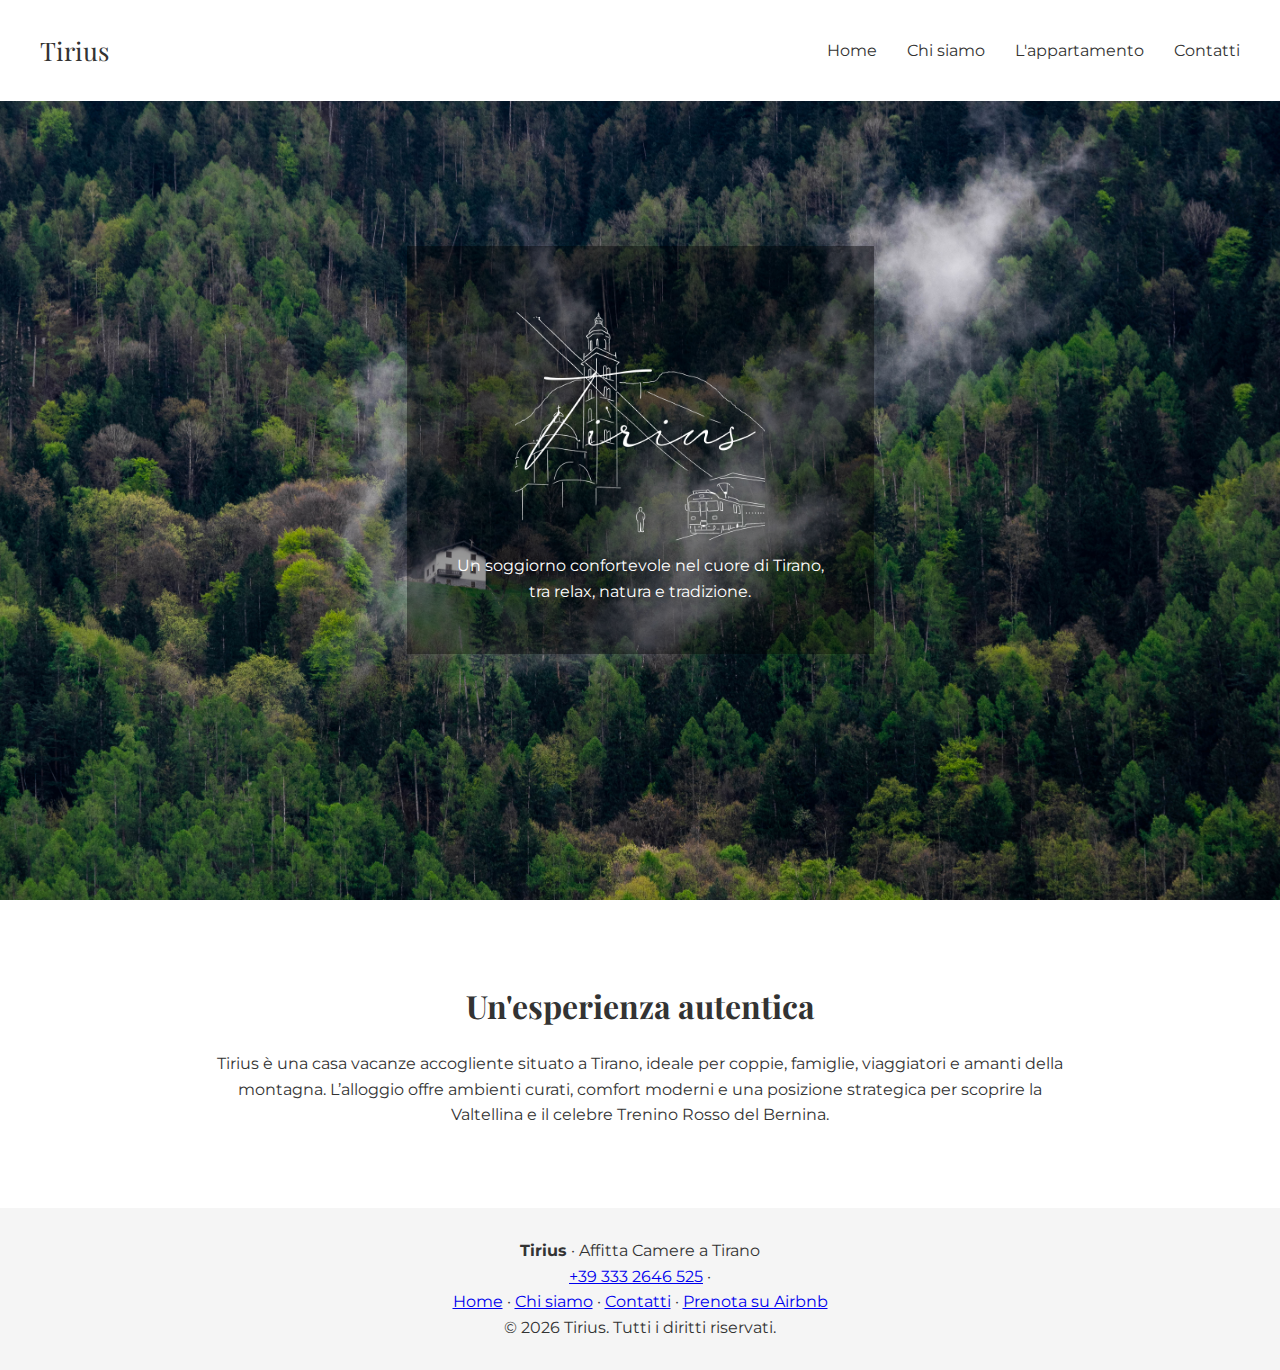
<file: index.html>
<!DOCTYPE html>
<html lang="it">
<head>
  <meta charset="UTF-8">
  <meta name="viewport" content="width=device-width, initial-scale=1.0">
  <title>Tirius – Affitta Camere</title>
  <link rel="stylesheet" href="css/style.css">
  <link rel="icon" href="tirius_w.png" type="image/png">

</head>
<body>

<header class="navbar">
  <div class="logo"> <a href="index.html">Tirius</a></div>

  <div class="menu-wrapper">
    <button class="menu-btn" id="menuBtn">Menu ▾</button>

    <nav class="dropdown-menu" id="dropdownMenu">
      <a href="index.html">Home</a>
      <a href="chi-siamo.html">Chi siamo</a>
      <a href="appartamento.html">L'appartamento</a>
      <a href="contatti.html">Contatti</a>
    </nav>
  </div>
</header>

<section class="hero">
  <div class="hero-text">
    <img src="tirius_w.png" style="height:250px;">

    <p>
  Un soggiorno confortevole nel cuore di Tirano,<br>
  tra relax, natura e tradizione.
</p>
  </div>
</section>

<section class="section">
  <h2>Un'esperienza autentica</h2>
  <p>
  Tirius è una casa vacanze accogliente situato a Tirano,
  ideale per coppie, famiglie, viaggiatori e amanti della montagna.
  L’alloggio offre ambienti curati, comfort moderni e
  una posizione strategica per scoprire la Valtellina
  e il celebre Trenino Rosso del Bernina.
</p>

</section>

<footer class="site-footer">
  <div class="footer-content">

    <p class="footer-brand">
      <strong>Tirius</strong> · Affitta Camere a Tirano
    </p>

    <p>
      <a href="tel:+393332646 525">+39 333 2646 525</a> ·
    </p>

    <p class="footer-links">
      <a href="index.html">Home</a> ·
      <a href="chi-siamo.html">Chi siamo</a> ·
      <a href="contatti.html">Contatti</a> ·
      <a href="https://www.airbnb.it/rooms/1296370680747526223" target="_blank">
        Prenota su Airbnb
      </a>
    </p>

    <p class="footer-copy">
      © 2026 Tirius. Tutti i diritti riservati.
    </p>

  </div>
</footer>

<script src="js/script.js"></script>
</body>
</html>
</file>
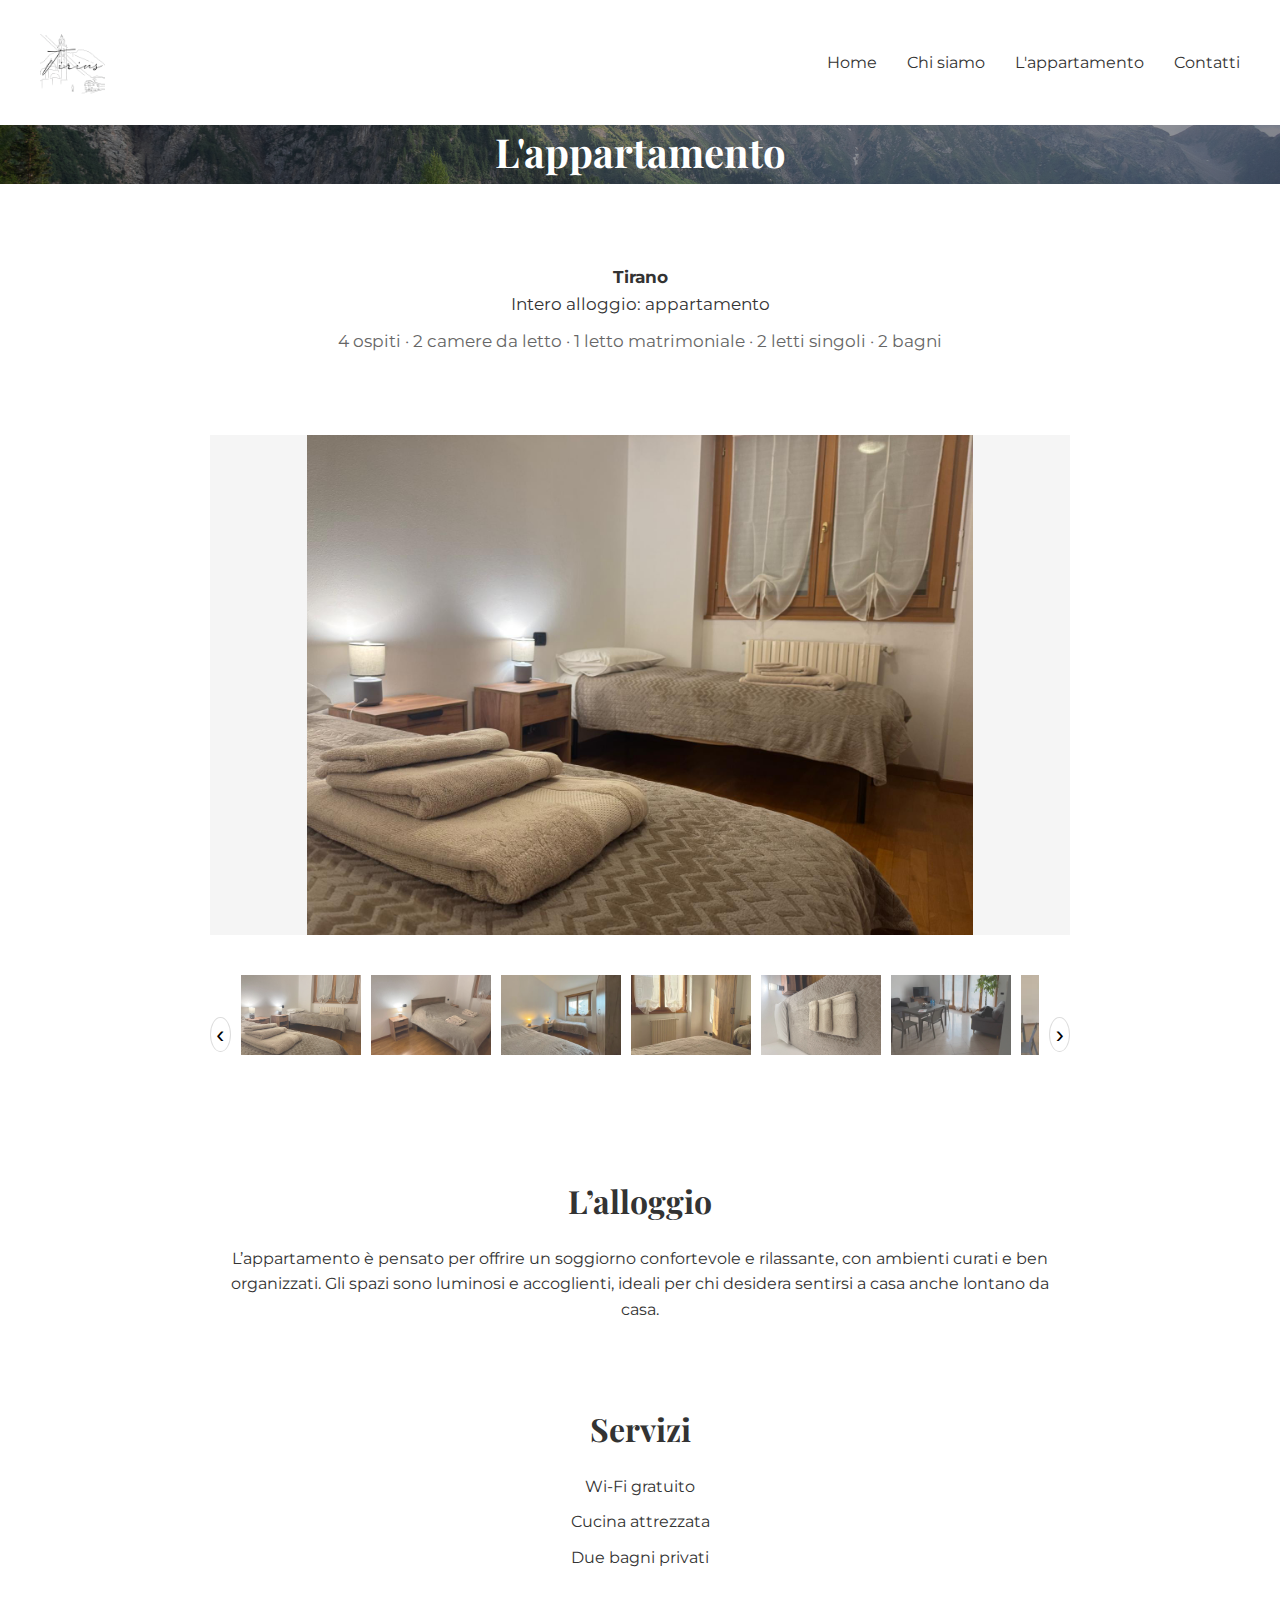
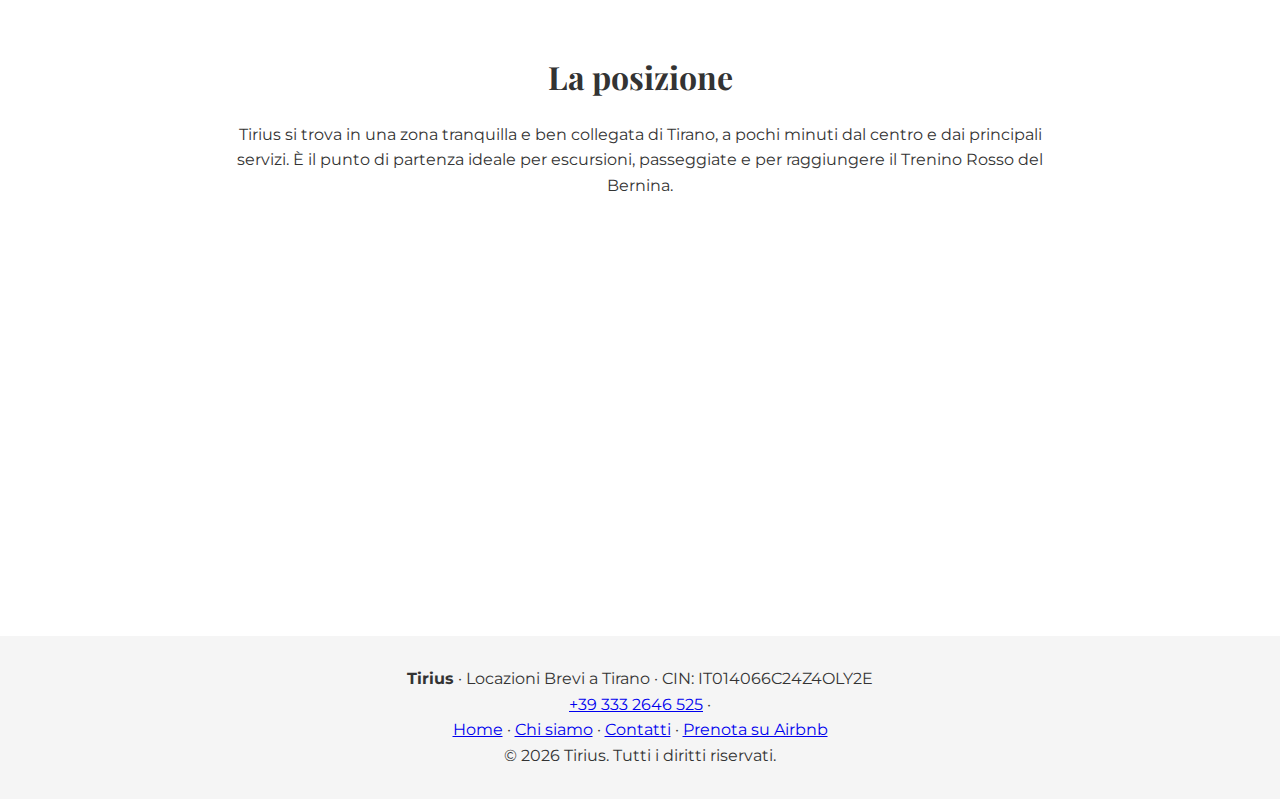
<file: appartamento.html>
<!DOCTYPE html>
<html lang="it">
<head>
  <meta charset="UTF-8">
  <meta name="viewport" content="width=device-width, initial-scale=1.0">
  <title>L'appartamento – Tirius</title>
  <link rel="stylesheet" href="css/style.css">
    <link rel="icon" href="t.png" type="image/png">
</head>
<body>


<header class="navbar">
      <div class="logo">
    <a href="index.html">
      <img 
        src="tirius.png"
        alt="Tirius"
        style="
          height: 65px;
          width: auto;
          display: block;
        "
      >
    </a>
  </div>

  <div class="menu-wrapper">
    <button class="menu-btn" id="menuBtn">Menu ▾</button>

    <nav class="dropdown-menu" id="dropdownMenu">
      <a href="index.html">Home</a>
      <a href="chi-siamo.html">Chi siamo</a>
      <a href="appartamento.html">L'appartamento</a>
      <a href="contatti.html">Contatti</a>
    </nav>
  </div>
</header>

<main>

<section class="page-hero">
  <h1>L'appartamento</h1>
</section>

<section class="section apartment-info">
  <p><strong>Tirano</strong></p>
  <p>Intero alloggio: appartamento</p>

  <p class="apartment-details">
    4 ospiti · 2 camere da letto · 1 letto matrimoniale · 2 letti singoli · 2 bagni
  </p>
</section>


<section class="section apartment">
  <div class="gallery">
  <img 
    src="img/1.jpeg" 
    alt="Appartamento" 
    class="gallery-main" 
    id="mainImage"
  >

<div class="gallery-thumbs-wrapper">
  <button class="thumb-arrow left" id="thumbPrev">‹</button>

  <div class="gallery-thumbs" id="thumbs">
    <img src="img/1.jpeg" alt="">
     <img src="img/3.jpeg" alt="">
     <img src="img/6.jpg" alt="">
     <img src="img/4.jpg" alt="">
    <img src="img/2.jpeg" alt="">
    <img src="img/4.jpeg" alt="">
    <img src="img/3.jpg" alt="">   
     <img src="img/5.jpeg" alt="">
    <img src="img/6.jpeg" alt="">
       <img src="img/7.jpeg" alt="">
    <img src="img/8.jpeg" alt="">
  </div>

  <button class="thumb-arrow right" id="thumbNext">›</button>
</div>

</div>

<section class="section">
  <h2>L’alloggio</h2>
  <p>
    L’appartamento è pensato per offrire un soggiorno confortevole
    e rilassante, con ambienti curati e ben organizzati.
    Gli spazi sono luminosi e accoglienti, ideali per chi desidera
    sentirsi a casa anche lontano da casa.
  </p>
</section>


 <section class="section apartment">
 <h2>Servizi</h2>
  <ul class="services">
    <li>Wi-Fi gratuito</li>
    <li>Cucina attrezzata</li>
    <li>Due bagni privati</li>
  </ul>
</section>

<section class="section location">
  <h2>La posizione</h2>

  <p>
    Tirius si trova in una zona tranquilla e ben collegata di Tirano,
    a pochi minuti dal centro e dai principali servizi.
    È il punto di partenza ideale per escursioni,
    passeggiate e per raggiungere il Trenino Rosso del Bernina.
  </p>

<iframe
  src="https://www.google.com/maps/embed?pb=!1m18!1m12!1m3!1d2791.672530786354!2d10.16829927655305!3d46.21722547110124!2m3!1f0!2f0!3f0!3m2!1i1024!2i768!4f13.1!3m3!1m2!1s0x4783bd9042f72ccb:0x3e3b3bd56244677c!2sCasa%20Vacanze%20Tirius!5e0!3m2!1sit!2sit!4v1769070000000"
  width="100%"
  height="350"
  style="border:0;"
  loading="lazy"
  referrerpolicy="no-referrer-when-downgrade">
</iframe>

</section>

</main>
<footer class="site-footer">
  <div class="footer-content">

    <p class="footer-brand">
      <strong>Tirius</strong> · Locazioni Brevi a Tirano · CIN: IT014066C24Z4OLY2E
    </p>

    <p>
      <a href="tel:+393332646 525">+39 333 2646 525</a> ·
    </p>

    <p class="footer-links">
      <a href="index.html">Home</a> ·
      <a href="chi-siamo.html">Chi siamo</a> ·
      <a href="contatti.html">Contatti</a> ·
      <a href="https://www.airbnb.it/rooms/1296370680747526223" target="_blank">
        Prenota su Airbnb
      </a>
    </p>

    <p class="footer-copy">
      © 2026 Tirius. Tutti i diritti riservati.
    </p>

  </div>
</footer>

<script src="js/script.js"></script>
</body>
</html>
</file>
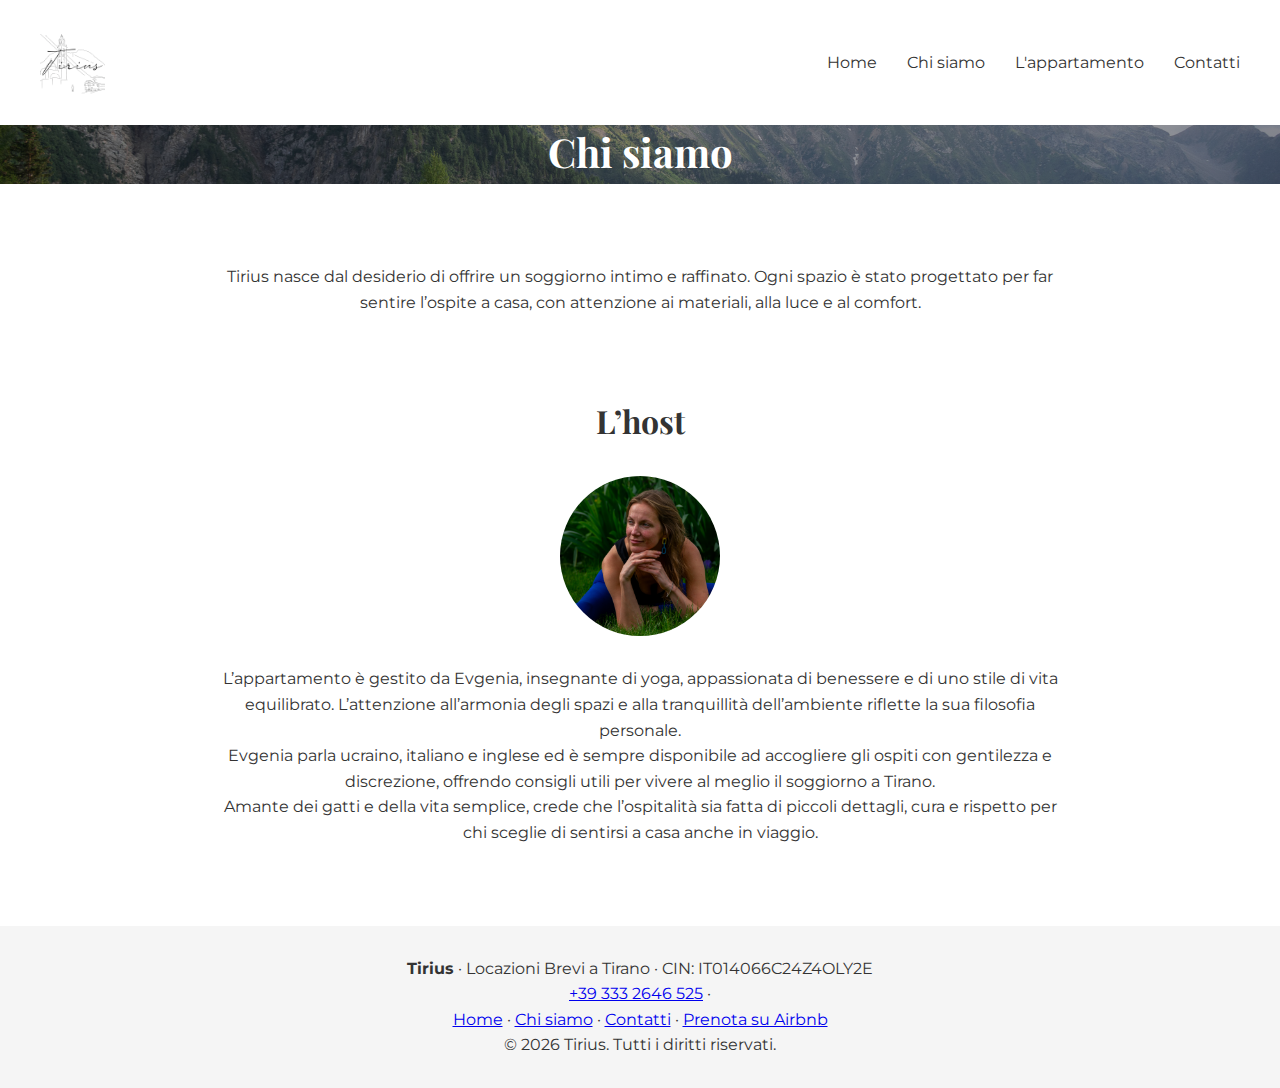
<file: chi-siamo.html>
<!DOCTYPE html>
<html lang="it">
<head>
  <meta charset="UTF-8">
  <meta name="viewport" content="width=device-width, initial-scale=1.0">
  <title>Chi siamo – Tirius</title>
  <link rel="stylesheet" href="css/style.css">
  <link rel="icon" href="t.png" type="image/png">
</head>
<body>


<header class="navbar">
      <div class="logo">
    <a href="index.html">
      <img 
        src="tirius.png"
        alt="Tirius"
        style="
          height: 65px;
          width: auto;
          display: block;
        "
      >
    </a>
  </div>

  <div class="menu-wrapper">
    <button class="menu-btn" id="menuBtn">Menu ▾</button>

    <nav class="dropdown-menu" id="dropdownMenu">
      <a href="index.html">Home</a>
      <a href="chi-siamo.html">Chi siamo</a>
      <a href="appartamento.html">L'appartamento</a>
      <a href="contatti.html">Contatti</a>
    </nav>
  </div>
</header>

<main>
<section class="page-hero">
  <h1>Chi siamo</h1>
</section>

<section class="section">
  <p>
    Tirius nasce dal desiderio di offrire un soggiorno intimo e raffinato.
    Ogni spazio è stato progettato per far sentire l’ospite a casa,
    con attenzione ai materiali, alla luce e al comfort.
  </p>
</section>

<section class="section host">
  <h2>L’host</h2>
   <div class="host-photo">
    <img src="img/host.jpg" alt="Evgenia – Host di Tirius">
  </div>

  <p>
    L’appartamento è gestito da Evgenia, insegnante di yoga,
    appassionata di benessere e di uno stile di vita equilibrato.
    L’attenzione all’armonia degli spazi e alla tranquillità
    dell’ambiente riflette la sua filosofia personale.
  </p>

  <p>
    Evgenia parla ucraino, italiano e inglese ed è sempre disponibile
    ad accogliere gli ospiti con gentilezza e discrezione,
    offrendo consigli utili per vivere al meglio il soggiorno a Tirano.
  </p>

  <p>
    Amante dei gatti e della vita semplice, crede che
    l’ospitalità sia fatta di piccoli dettagli,
    cura e rispetto per chi sceglie di sentirsi a casa anche in viaggio.
  </p>
</section>

</main>
<footer class="site-footer">
  <div class="footer-content">

    <p class="footer-brand">
      <strong>Tirius</strong> · Locazioni Brevi a Tirano · CIN: IT014066C24Z4OLY2E 
    </p>

    <p>
      <a href="tel:+393332646 525">+39 333 2646 525</a> ·
    </p>

    <p class="footer-links">
      <a href="index.html">Home</a> ·
      <a href="chi-siamo.html">Chi siamo</a> ·
      <a href="contatti.html">Contatti</a> ·
      <a href="https://www.airbnb.it/rooms/1296370680747526223" target="_blank">
        Prenota su Airbnb
      </a>
    </p>

    <p class="footer-copy">
      © 2026 Tirius. Tutti i diritti riservati.
    </p>

  </div>
</footer>

<script src="js/script.js"></script>
</body>
</html>
</file>
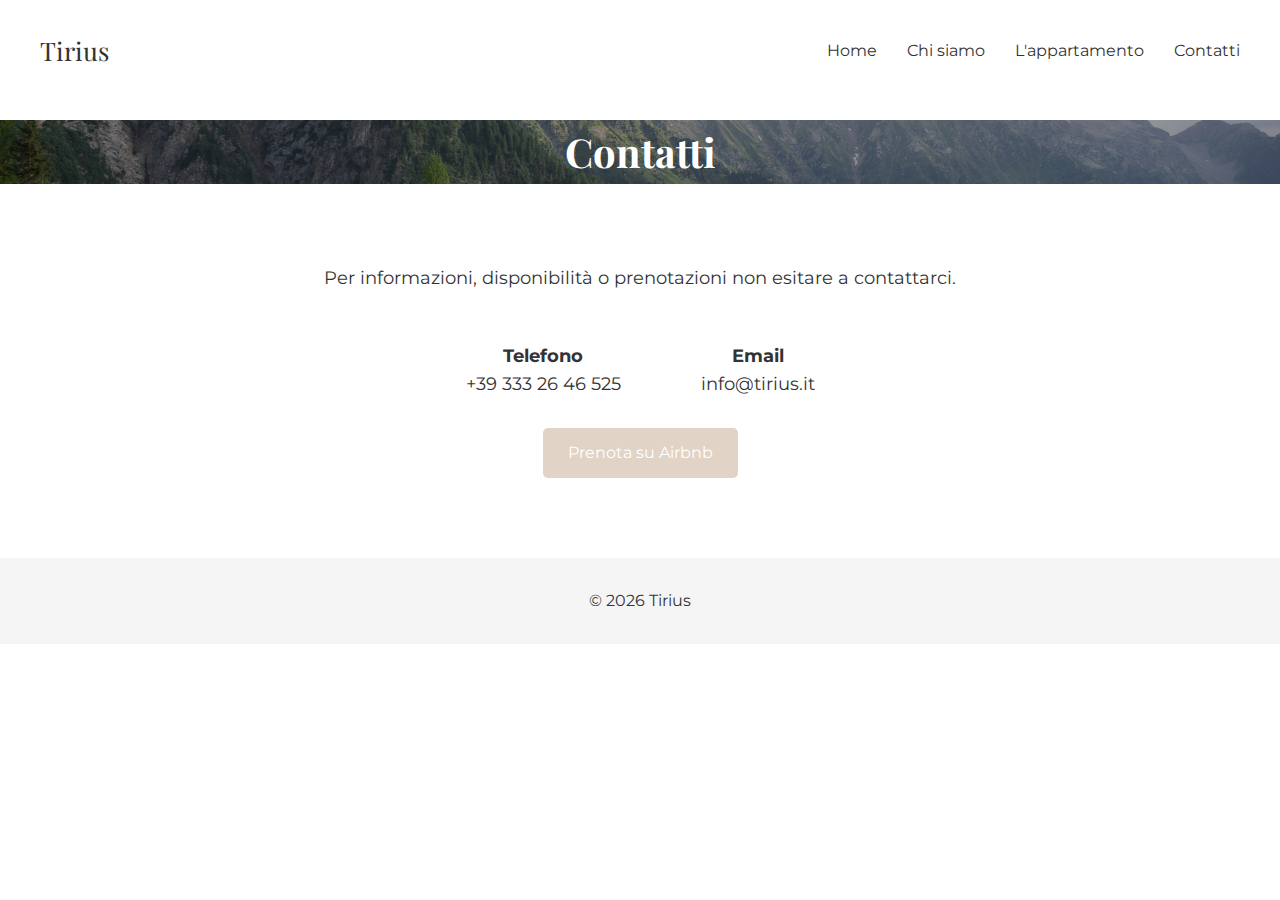
<file: contatti.html>
<!DOCTYPE html>
<html lang="it">
<head>
  <meta charset="UTF-8">
  <meta name="viewport" content="width=device-width, initial-scale=1.0">
  <title>Contatti – Tirius</title>
  <link rel="stylesheet" href="css/style.css">
  <link rel="icon" href="tirius_w.png" type="image/png">
</head>
<body>


<header class="navbar">
   <div class="logo"> <a href="index.html">Tirius</a></div>
  <div class="menu-wrapper">
    <button class="menu-btn" id="menuBtn">Menu ▾</button>

    <nav class="dropdown-menu" id="dropdownMenu">
      <a href="index.html">Home</a>
      <a href="chi-siamo.html">Chi siamo</a>
      <a href="appartamento.html">L'appartamento</a>
      <a href="contatti.html">Contatti</a>
    </nav>
  </div>
</header>

<main>
<section class="page-hero">
  <h1>Contatti</h1>
</section>

<section class="section contact">

  <p class="contact-intro">
    Per informazioni, disponibilità o prenotazioni  
    non esitare a contattarci.
  </p>

  <div class="contact-box">
    <p>
      <strong>Telefono</strong><br>
      <a href="tel:+ 39 333 2646 525 ">+39 333 26 46 525 </a>
    </p>

    <p>
      <strong>Email</strong><br>
      <a href="mailto:info@tirius.it">info@tirius.it</a>
    </p>



  </div>

          <a 
      href="https://www.airbnb.it/rooms/1296370680747526223"
      target="_blank"
      class="airbnb-btn"
    >
      Prenota su Airbnb
    </a>
</section>
</main>
<footer>
  <p>© 2026 Tirius</p>
</footer>

<script src="js/script.js"></script>
</body>
</html>
</file>
<file: css/style.css>
@import url('https://fonts.googleapis.com/css2?family=Playfair+Display:wght@500&family=Montserrat:wght@300;400&display=swap');

/* RESET */
* {
  margin: 0;
  padding: 0;
  box-sizing: border-box;
}

main {
  padding-top: 120px;
}

/* BASE */
body {
  font-family: 'Montserrat', sans-serif;
  color: #333;
  background: #fff;
  line-height: 1.6;
}

/* NAVBAR */
.navbar {
  position: fixed;        /* ⬅️ FISSA */
  top: 0;
  left: 0;
  width: 100%;
  display: flex;
  justify-content: space-between;
  align-items: center;
  padding: 30px 40px;
  background: white;      /* ⬅️ OBBLIGATORIO */
  z-index: 1000;          /* ⬅️ sopra tutto */
}

.logo {
  font-family: 'Playfair Display', serif;
  font-size: 1.6rem;
}

/* LOGO LINK RESET */
.logo a {
  text-decoration: none;      /* niente sottolineatura */
  color: inherit;             /* usa il colore del logo */
}


.navbar > nav {
  display: flex;
  gap: 30px;
}
.navbar nav a {
  text-decoration: none;
  color: #333;
  font-size: 1rem;
}

/* HERO HOME */
.hero {
  min-height: 100vh;                  /* meglio di height */
  background-image: url("../img/intro.jpg");
  background-position: center;
  background-size: cover;
  background-repeat: no-repeat;

  display: flex;
  justify-content: center;
  align-items: center;
}

.hero-text {
  background: rgba(0,0,0,0.4);
  color: #fff;
  padding: 50px;
  text-align: center;
}

.hero-text h1 {
  font-family: 'Playfair Display', serif;
  font-size: 3rem;
  margin-bottom: 10px;
}

/* PAGE HERO */
.page-hero {

  background: 
    linear-gradient(rgba(0,0,0,0.35), rgba(0,0,0,0.35)),
    url("../img/outro.jpg") center/cover no-repeat;
  display: flex;
  justify-content: center;
  align-items: center;
}


.page-hero h1 {
  color: #fff;
}


.page-hero h1 {
  font-family: 'Playfair Display', serif;
  font-size: 2.5rem;
}

/* SEZIONI */
.section {
  max-width: 900px;
  margin: 80px auto;
  padding: 0 20px;
  text-align: center;
}

.section h2 {
  font-family: 'Playfair Display', serif;
  font-size: 2rem;
  margin-bottom: 20px;
}

/* APPARTAMENTO */
.apartment img {
  width: 100%;
  margin-bottom: 40px;
}

.apartment-text h2 {
  font-family: 'Playfair Display', serif;
  margin-bottom: 15px;
}

/* CONTATTI */
.contact-intro {
  margin-bottom: 50px;
  font-size: 1.1rem;
}

.contact-box {
  display: flex;
  justify-content: center;
  gap: 80px;
  font-size: 1.1rem;
}

.contact-box a {
  text-decoration: none;
  color: #333;
}

.contact-box a:hover {
  text-decoration: underline;
}

/* FOOTER */
footer {
  text-align: center;
  padding: 30px;
  background: #f5f5f5;
  margin-top: 80px;
}

/* ===================== */
/* RESPONSIVE MOBILE */
/* ===================== */

@media (max-width: 768px) {

  /* NAVBAR */
  .navbar {
    flex-direction: column;
    align-items: center;
    padding: 25px 20px;
  }

  .navbar nav {
    flex-direction: column;
    gap: 15px;
    margin-top: 20px;
  }

  .navbar nav a {
    font-size: 1.1rem;
  }

  /* HERO */
  .hero {
    height: 70vh;
  }

  .hero-text h1 {
    font-size: 2.2rem;
  }

  /* PAGE HERO */
  .page-hero {
    height: 35vh;
  }

  .page-hero h1 {
    font-size: 2rem;
  }

  /* CONTATTI */
  .contact-box {
    flex-direction: column;
    gap: 30px;
  }
}
/* DROPDOWN MENU */
.menu-wrapper {
  position: relative;
}

.menu-btn {
  background: none;
  border: none;
  font-family: 'Montserrat', sans-serif;
  font-size: 1rem;
  cursor: pointer;
  color: #333;
}

.dropdown-menu {
  position: absolute;
  top: 45px;
  left: 50%;
  transform: translateX(-50%);
  background: white;
  display: none;
  flex-direction: column;
  gap: 15px;
  padding: 20px 30px;
  box-shadow: 0 10px 30px rgba(0,0,0,0.08);
  z-index: 100;
}

.dropdown-menu {
  border-radius: 6px;
}


.dropdown-menu.show {
  display: flex;        /* ← SI APRE SOLO CON .show */
}


.dropdown-menu a {
  text-decoration: none;
  color: #333;
  white-space: nowrap;
}


.dropdown-menu.show {
  display: flex;
  opacity: 1;
  transform: translateX(-50%) translateY(0);
}

/* ===================== */
/* DESKTOP & TABLET */
/* ===================== */
@media (min-width: 769px) {

  .menu-btn {
    display: none;              /* niente "Menu" */
  }

  .dropdown-menu {
    display: flex !important;   /* link sempre visibili */
    position: static;           /* dentro la navbar */
    flex-direction: row;
    gap: 30px;
    padding: 0;
    box-shadow: none;
    transform: none;
  }
}

/* ===================== */
/* MOBILE */
/* ===================== */
@media (max-width: 768px) {

  .menu-btn {
    display: inline-block;
  }

  .dropdown-menu {
    position: absolute;
    top: 45px;
    left: 50%;
    transform: translateX(-50%);
    background: white;
    display: none;              /* chiuso di default */
    flex-direction: column;
    gap: 15px;
    padding: 20px 30px;
    box-shadow: 0 10px 30px rgba(0,0,0,0.08);
    z-index: 100;
  }

  .dropdown-menu.show {
    display: flex;
  }
}

@media (min-width: 769px) {
  .dropdown-menu a:hover {
    text-decoration: underline;
  }
}


/* GALLERIA APPARTAMENTO */
.gallery {
  max-width: 900px;
  margin: 0 auto 40px;
}

/* IMMAGINE PRINCIPALE GALLERIA */
.gallery-main {
  width: 100%;
  height: 500px;              /* area fissa */
  object-fit: contain;        /* ⬅️ MAI crop */
  background: #f5f5f5;        /* riempie gli spazi vuoti */
  display: block;
}
@media (max-width: 768px) {
  .gallery-main {
    height: 300px;
  }
}
.gallery-thumbs img {
  width: 120px;
  height: 80px;
  object-fit: cover;     /* SOLO per le thumbs */
  cursor: pointer;
  flex-shrink: 0;
  opacity: 0.8;
}


.gallery-thumbs img:hover {
  opacity: 1;
}

/* MOBILE */
@media (max-width: 768px) {
  .gallery-thumbs {
    justify-content: center;
  }

  .gallery-thumbs img {
    width: 70px;
    height: 50px;
  }
}

.services {
  list-style: none;   /* toglie i pallini */
  padding: 0;         /* toglie rientro */
  margin: 0;
}

.services li {
  margin-bottom: 10px;
}


.airbnb-btn {
  display: inline-block;
  margin-top: 30px;
  padding: 12px 25px;
  background: #e2d3c7;
  color: white;
  text-decoration: none;
  border-radius: 5px;
}

.apartment-info {
  text-align: center;
  font-size: 1.05rem;
}

.apartment-details {
  margin-top: 10px;
  color: #666;
}

/* HOST PHOTO */
.host-photo {
  display: flex;
  justify-content: center;
  margin: 30px 0;
}

.host-photo img {
  width: 160px;
  height: 160px;
  object-fit: cover;
  border-radius: 50%;        /* rende l’immagine tonda */
}

  
@media (max-width: 768px) {
  .gallery-main {
    height: 300px;
  }
}

/* THUMBS SLIDER */
.gallery-thumbs-wrapper {
  position: relative;
  display: flex;
  align-items: center;
  gap: 10px;
}

.gallery-thumbs {
  display: flex;
  gap: 10px;
  overflow: hidden;          /* nasconde l’eccesso */
  scroll-behavior: smooth;
  max-width: 100%;
}



/* FRECCE */
.thumb-arrow {
  background: white;
  border: 1px solid #ddd;
  width: 35px;
  height: 35px;
  border-radius: 50%;
  font-size: 1.5rem;
  cursor: pointer;
  line-height: 1;
}

.thumb-arrow:hover {
  background: #f0f0f0;
}

.gallery-thumbs {
  display: flex;
  gap: 10px;
  overflow-x: auto;        /* ⬅️ abilita scroll */
  scroll-behavior: smooth;
  cursor: grab;
}

.gallery-thumbs:active {
  cursor: grabbing;
}

/* nasconde la scrollbar (estetica) */
.gallery-thumbs::-webkit-scrollbar {
  display: none;
}
</file>
